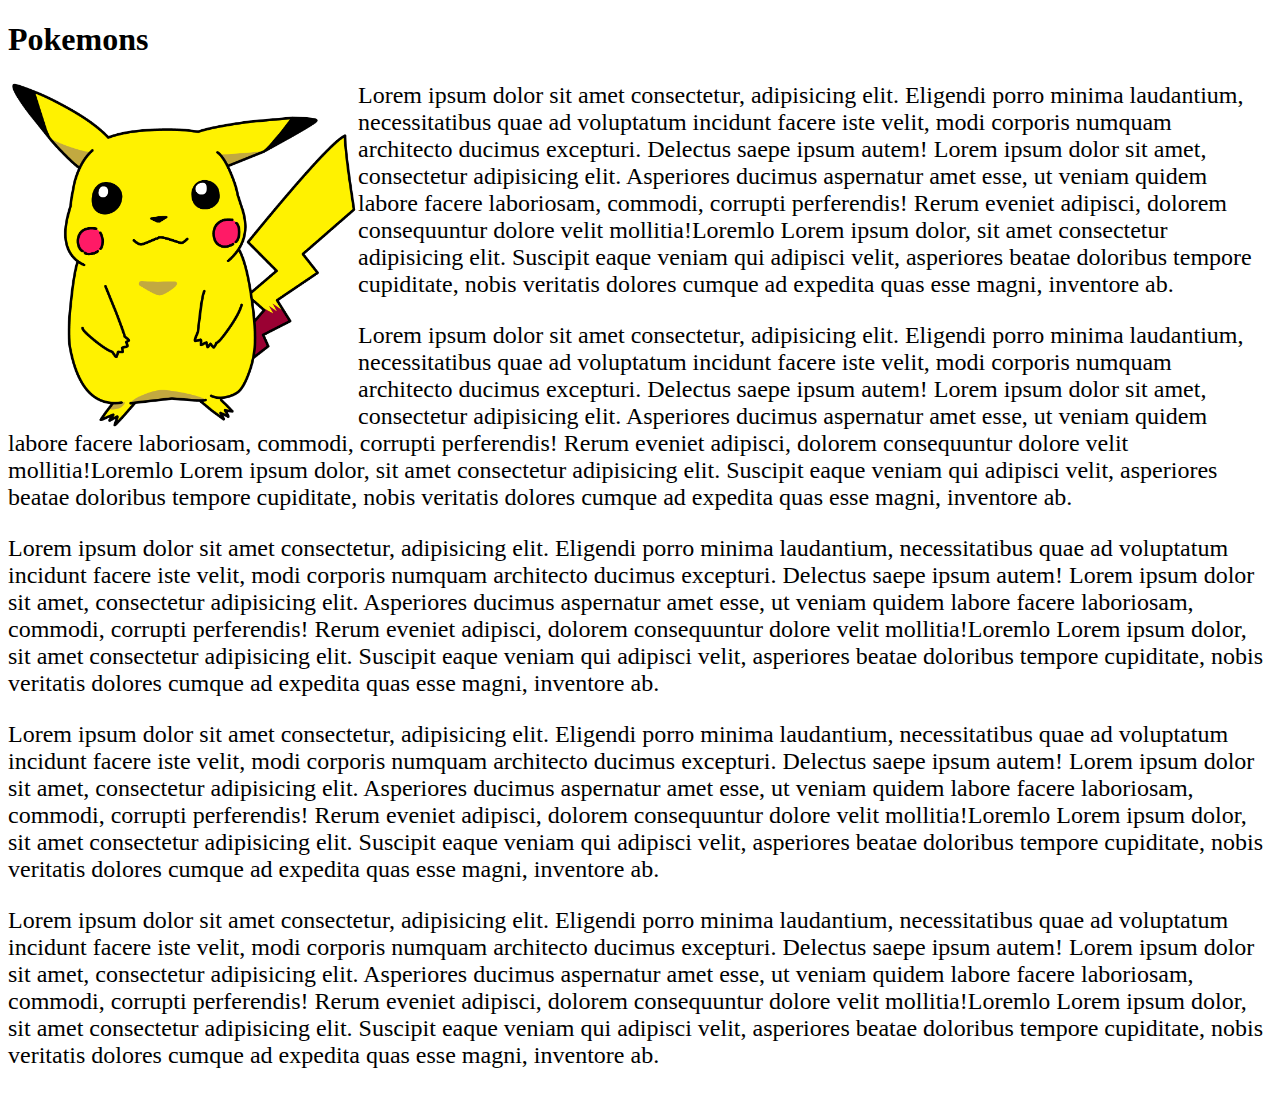
<file: t00/index.html>
<!DOCTYPE html>
<html lang="en">

<head>
    <link rel="stylesheet" href="style.css">
    <meta charset="UTF-8">
    <meta name="viewport" content="width=device-width, initial-scale=1.0">
    <title>t00</title>
</head>

<body>
    <h1>Pokemons</h1>
    <img src="assets/images/img.png" alt="pokemon" width="350px">
    <p>Lorem ipsum dolor sit amet consectetur, adipisicing elit. Eligendi porro minima laudantium, necessitatibus quae
        ad voluptatum incidunt facere iste velit, modi corporis numquam architecto ducimus excepturi. Delectus saepe
        ipsum autem! Lorem ipsum dolor sit amet, consectetur adipisicing elit. Asperiores ducimus aspernatur amet esse,
        ut veniam quidem labore facere laboriosam, commodi, corrupti perferendis! Rerum eveniet adipisci, dolorem
        consequuntur dolore velit mollitia!Loremlo Lorem ipsum dolor, sit amet consectetur adipisicing elit. Suscipit
        eaque veniam qui adipisci velit, asperiores beatae doloribus tempore cupiditate, nobis veritatis dolores cumque
        ad expedita quas esse magni, inventore ab.</p>
    <p>Lorem ipsum dolor sit amet consectetur, adipisicing elit. Eligendi porro minima laudantium, necessitatibus quae
        ad voluptatum incidunt facere iste velit, modi corporis numquam architecto ducimus excepturi. Delectus saepe
        ipsum autem! Lorem ipsum dolor sit amet, consectetur adipisicing elit. Asperiores ducimus aspernatur amet esse,
        ut veniam quidem labore facere laboriosam, commodi, corrupti perferendis! Rerum eveniet adipisci, dolorem
        consequuntur dolore velit mollitia!Loremlo Lorem ipsum dolor, sit amet consectetur adipisicing elit. Suscipit
        eaque veniam qui adipisci velit, asperiores beatae doloribus tempore cupiditate, nobis veritatis dolores cumque
        ad expedita quas esse magni, inventore ab.</p>
    <p>Lorem ipsum dolor sit amet consectetur, adipisicing elit. Eligendi porro minima laudantium, necessitatibus quae
        ad voluptatum incidunt facere iste velit, modi corporis numquam architecto ducimus excepturi. Delectus saepe
        ipsum autem! Lorem ipsum dolor sit amet, consectetur adipisicing elit. Asperiores ducimus aspernatur amet esse,
        ut veniam quidem labore facere laboriosam, commodi, corrupti perferendis! Rerum eveniet adipisci, dolorem
        consequuntur dolore velit mollitia!Loremlo Lorem ipsum dolor, sit amet consectetur adipisicing elit. Suscipit
        eaque veniam qui adipisci velit, asperiores beatae doloribus tempore cupiditate, nobis veritatis dolores cumque
        ad expedita quas esse magni, inventore ab.</p>
    <p>Lorem ipsum dolor sit amet consectetur, adipisicing elit. Eligendi porro minima laudantium, necessitatibus quae
        ad voluptatum incidunt facere iste velit, modi corporis numquam architecto ducimus excepturi. Delectus saepe
        ipsum autem! Lorem ipsum dolor sit amet, consectetur adipisicing elit. Asperiores ducimus aspernatur amet esse,
        ut veniam quidem labore facere laboriosam, commodi, corrupti perferendis! Rerum eveniet adipisci, dolorem
        consequuntur dolore velit mollitia!Loremlo Lorem ipsum dolor, sit amet consectetur adipisicing elit. Suscipit
        eaque veniam qui adipisci velit, asperiores beatae doloribus tempore cupiditate, nobis veritatis dolores cumque
        ad expedita quas esse magni, inventore ab.</p>
    <p>Lorem ipsum dolor sit amet consectetur, adipisicing elit. Eligendi porro minima laudantium, necessitatibus quae
        ad voluptatum incidunt facere iste velit, modi corporis numquam architecto ducimus excepturi. Delectus saepe
        ipsum autem! Lorem ipsum dolor sit amet, consectetur adipisicing elit. Asperiores ducimus aspernatur amet esse,
        ut veniam quidem labore facere laboriosam, commodi, corrupti perferendis! Rerum eveniet adipisci, dolorem
        consequuntur dolore velit mollitia!Loremlo Lorem ipsum dolor, sit amet consectetur adipisicing elit. Suscipit
        eaque veniam qui adipisci velit, asperiores beatae doloribus tempore cupiditate, nobis veritatis dolores cumque
        ad expedita quas esse magni, inventore ab.</p>

</body>

</html>
</file>
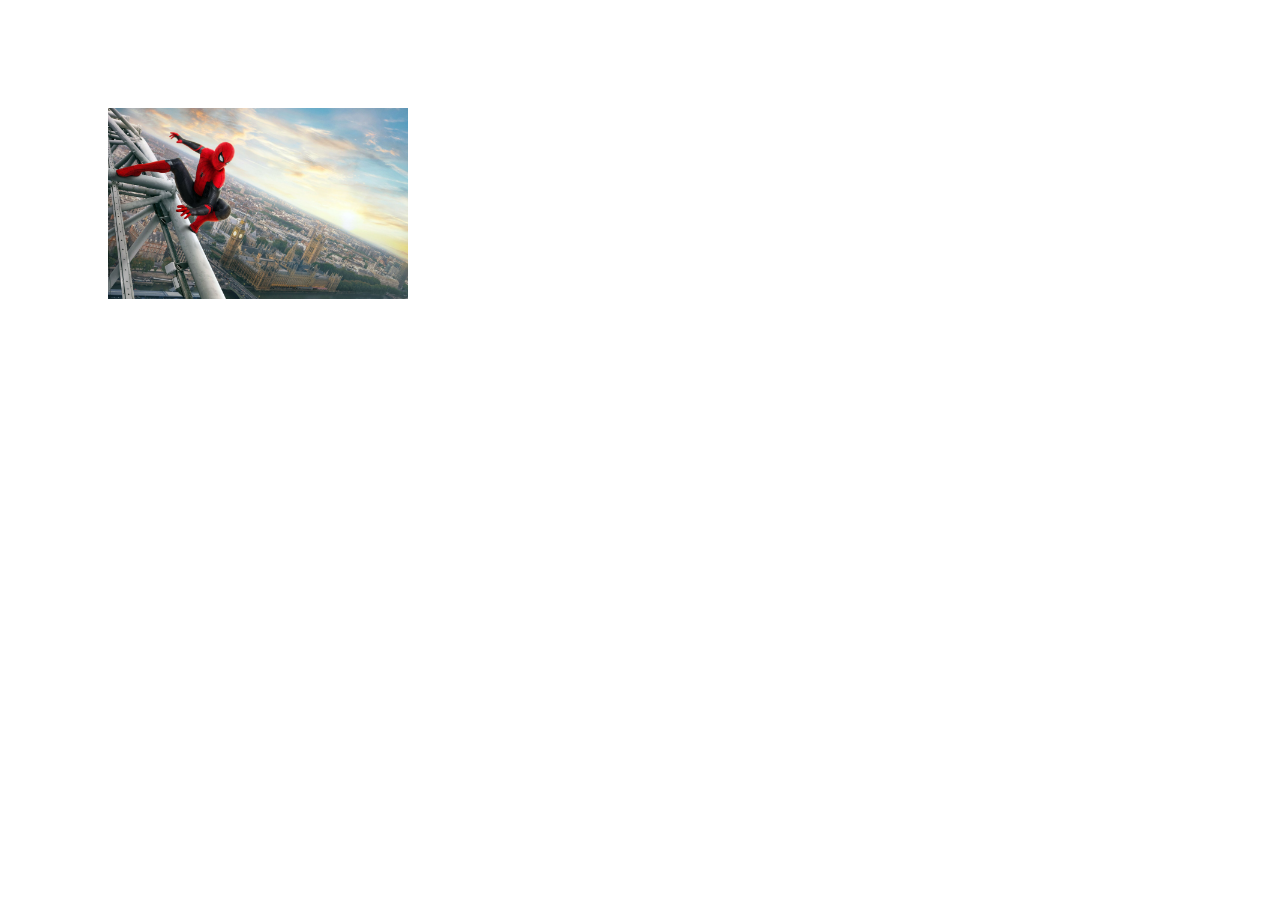
<file: t01/index.html>
<!DOCTYPE html>
<htmllang="en">

    <head>
        <meta charset="UTF-8">
        <title>Turn around...</title>
        <meta name="description" content="t01. Turn around...">
        <link rel="stylesheet" href="style.css">
    </head>

    <body>
        <img class="image" width="300" src="assets/images/t01-spider.png" alt="spider picture">
    </body>

</html>
</file>
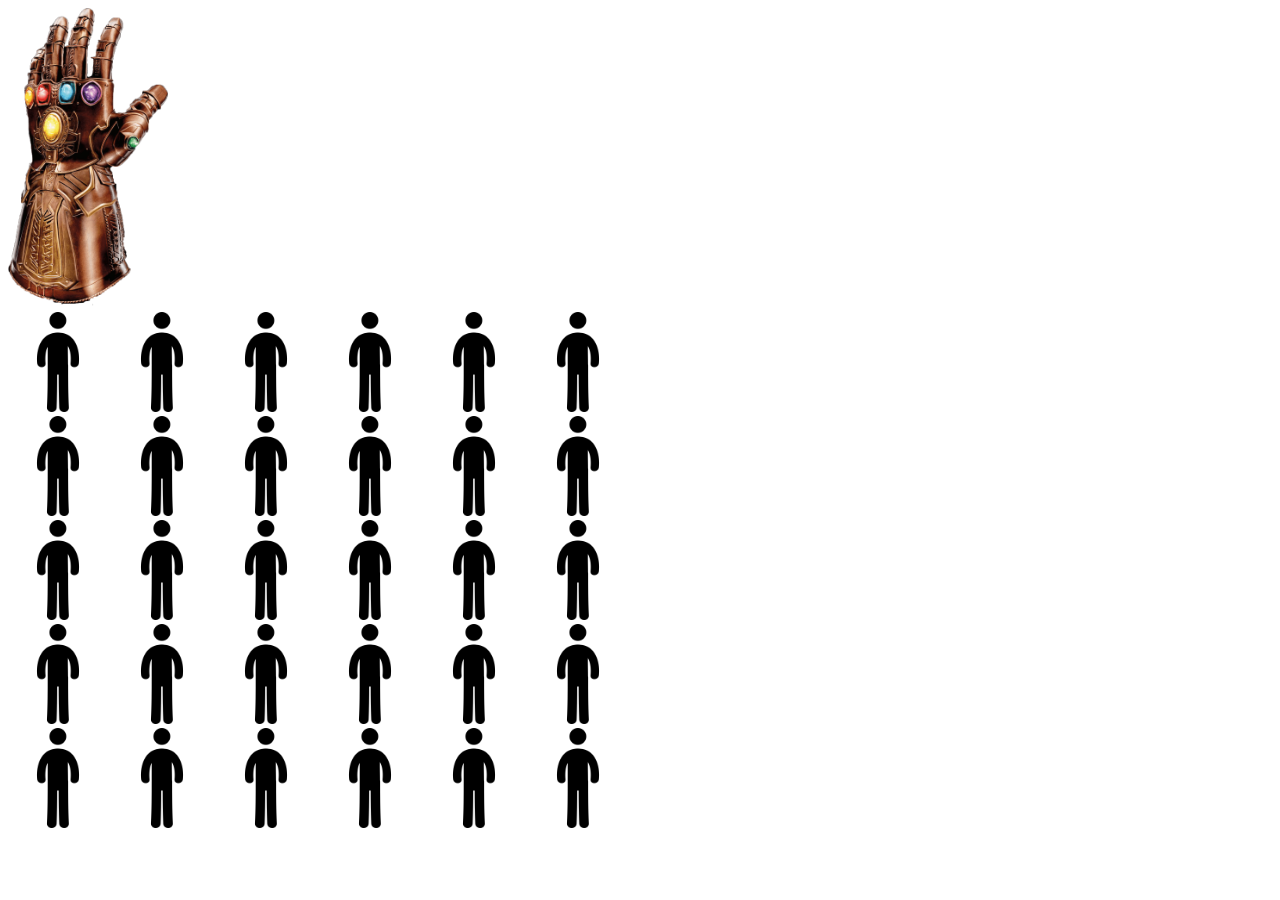
<file: t02/index.html>
<!DOCTYPE html>
<html lang="en">

<head>
    <link rel="stylesheet" href="style.css">
    <meta charset="UTF-8">
    <meta name="viewport" content="width=device-width, initial-scale=1.0">
    <title>t02</title>
</head>

<body>
    <div class="all">
        <img class="t" src="assets/images/The-Infinity-Gauntlet.png" alt="tanos">

        <div class="o">
            <img class="man" src="assets/images/man.png" alt="man">
            <img class="man" src="assets/images/man.png" alt="man">
            <img class="man" src="assets/images/man.png" alt="man">
            <img class="man" src="assets/images/man.png" alt="man">
            <img class="man" src="assets/images/man.png" alt="man">
            <img class="man" src="assets/images/man.png" alt="man">
        </div>
        <div class="e">
            <img class="man" src="assets/images/man.png" alt="man">
            <img class="man" src="assets/images/man.png" alt="man">
            <img class="man" src="assets/images/man.png" alt="man">
            <img class="man" src="assets/images/man.png" alt="man">
            <img class="man" src="assets/images/man.png" alt="man">
            <img class="man" src="assets/images/man.png" alt="man">
        </div>
        <div class="o">
            <img class="man" src="assets/images/man.png" alt="man">
            <img class="man" src="assets/images/man.png" alt="man">
            <img class="man" src="assets/images/man.png" alt="man">
            <img class="man" src="assets/images/man.png" alt="man">
            <img class="man" src="assets/images/man.png" alt="man">
            <img class="man" src="assets/images/man.png" alt="man">
        </div>
        <div class="e">
            <img class="man" src="assets/images/man.png" alt="man">
            <img class="man" src="assets/images/man.png" alt="man">
            <img class="man" src="assets/images/man.png" alt="man">
            <img class="man" src="assets/images/man.png" alt="man">
            <img class="man" src="assets/images/man.png" alt="man">
            <img class="man" src="assets/images/man.png" alt="man">
        </div>
        <div class="o">
            <img class="man" src="assets/images/man.png" alt="man">
            <img class="man" src="assets/images/man.png" alt="man">
            <img class="man" src="assets/images/man.png" alt="man">
            <img class="man" src="assets/images/man.png" alt="man">
            <img class="man" src="assets/images/man.png" alt="man">
            <img class="man" src="assets/images/man.png" alt="man">
        </div>

    </div>
</body>

</html>
</file>
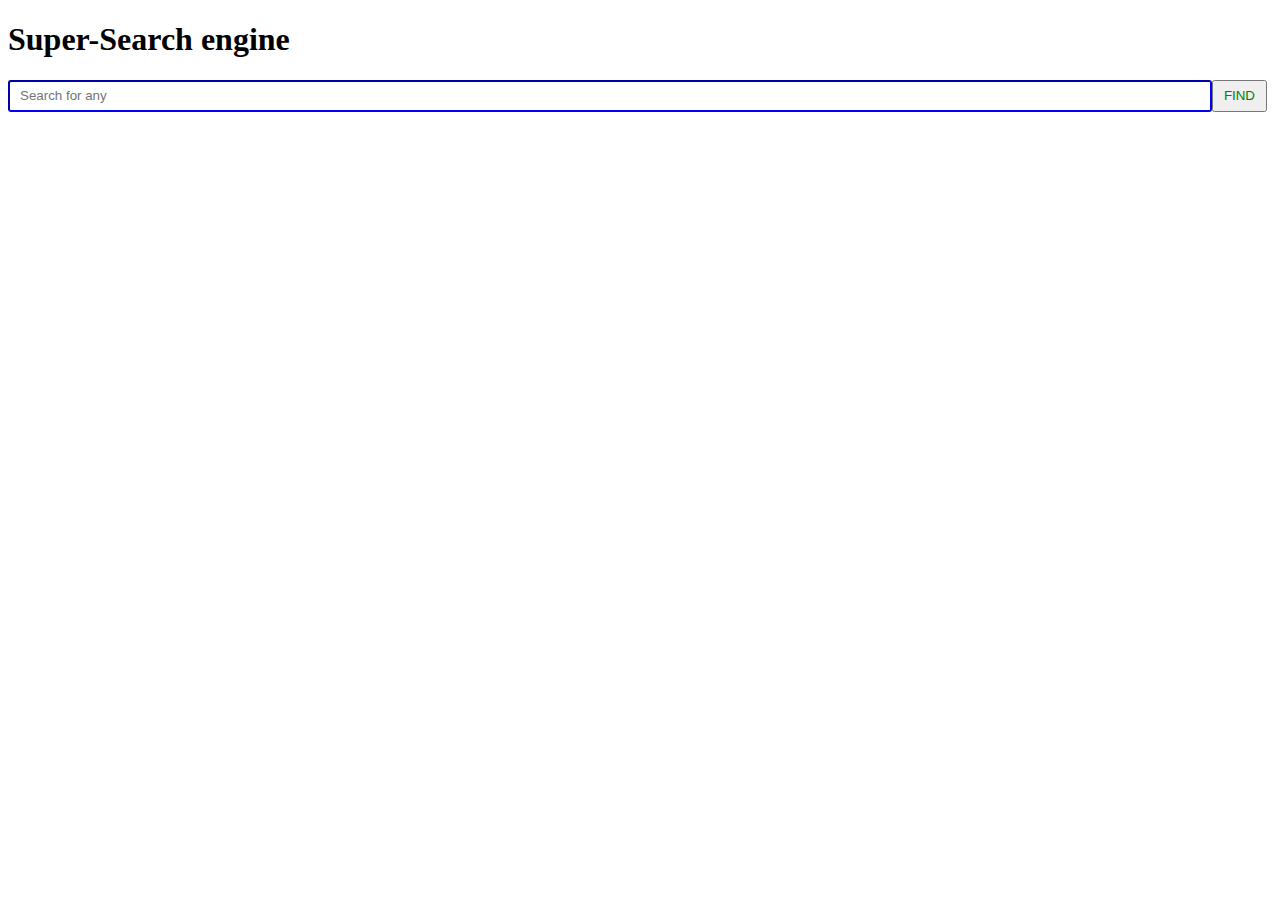
<file: t05/index.html>
<!DOCTYPE html>
<html lang="en">
<head>
    <link rel="stylesheet" href="style.css">
    <meta charset="UTF-8">
    <meta name="viewport" content="width=device-width, initial-scale=1.0">
    <title>Search</title>
</head>
<body>
    <h1>Super-Search engine</h1>
    <div>
        <input type="text" placeholder="Search for any"><button>FIND</button>
    </div>
</body>
</html>
</file>
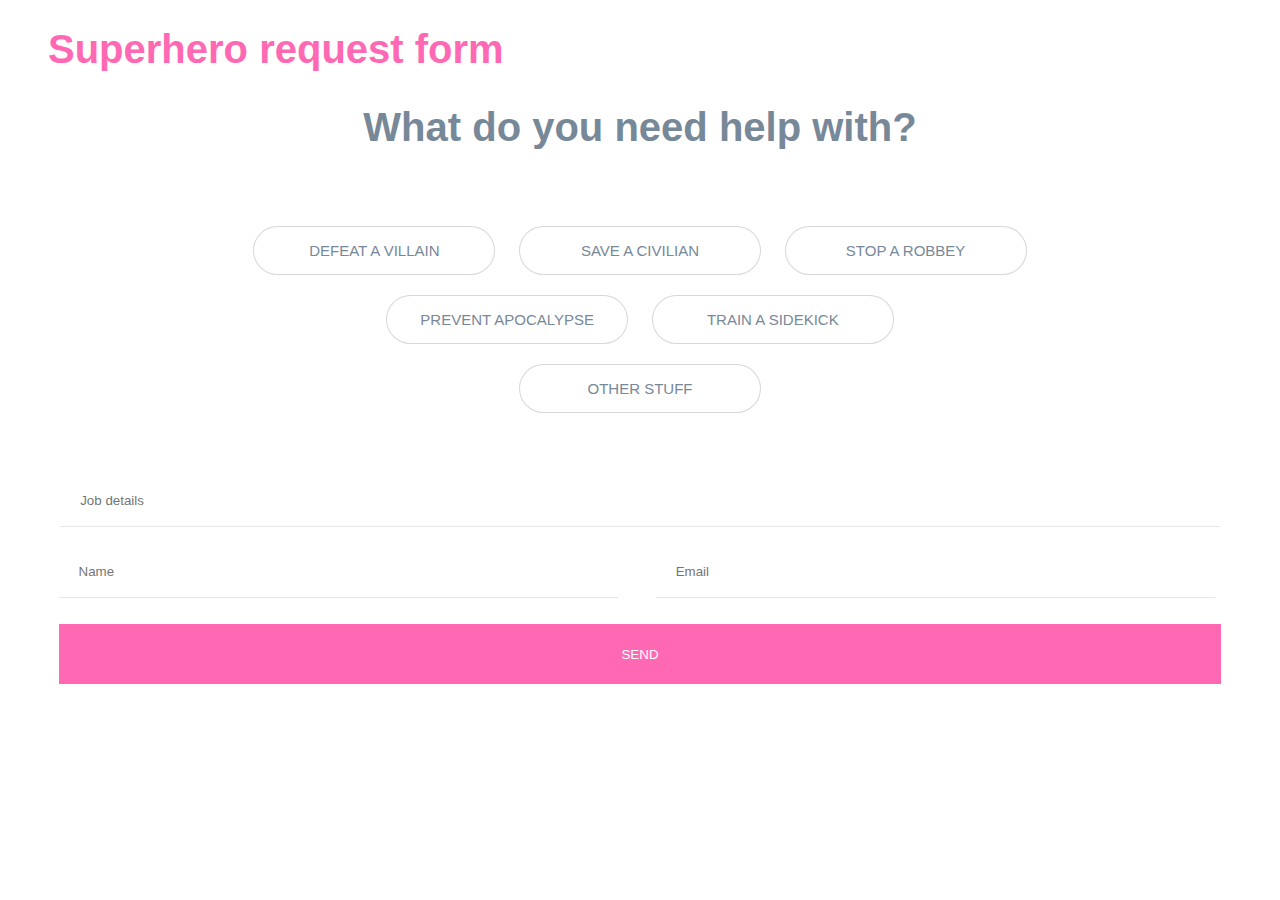
<file: t06/index.html>
<!DOCTYPE html>
<html lang="en">

<head>
    <meta charset="UTF-8">
    <title>T06</title>
    <meta name="description" content="t06">
    <link rel="stylesheet" href="style.css">
</head>

<body>
    <h1>Superhero request form</h1>
    <h2>What do you need help with?</h2>
    <div class="container">
        <ul class="ks-cboxtags">
            <li><input type="checkbox" id="checkboxTwo"><label for="checkboxTwo">DEFEAT A VILLAIN</label></li>
            <li><input type="checkbox" id="checkboxThree"><label for="checkboxThree">SAVE A CIVILIAN</label></li>
            <li><input type="checkbox" id="checkboxNine"><label for="checkboxNine">STOP A ROBBEY</label></li>
            <br>
            <li><input type="checkbox" id="checkboxSix"><label for="checkboxSix">PREVENT APOCALYPSE</label></li>
            <li><input type="checkbox" id="checkboxTen"><label for="checkboxTen">TRAIN A SIDEKICK</label></li>
            <br>
            <li><input type="checkbox" id="checkboxFifteen"><label for="checkboxFifteen">OTHER STUFF</label></li>
        </ul>
    </div>
    <br>
    <form>
        <input type="text" class="job" placeholder="Job details">
        <br/>
        <div class="ne">
            <input type="text" class="Name" placeholder="Name">
            <input type="text" class="email" placeholder="Email">
        </div>
    </form>
    <br><br>
    <button type="submit" class="SEND">
        <span>SEND</span>
    </button>
</body>

</html>
</file>
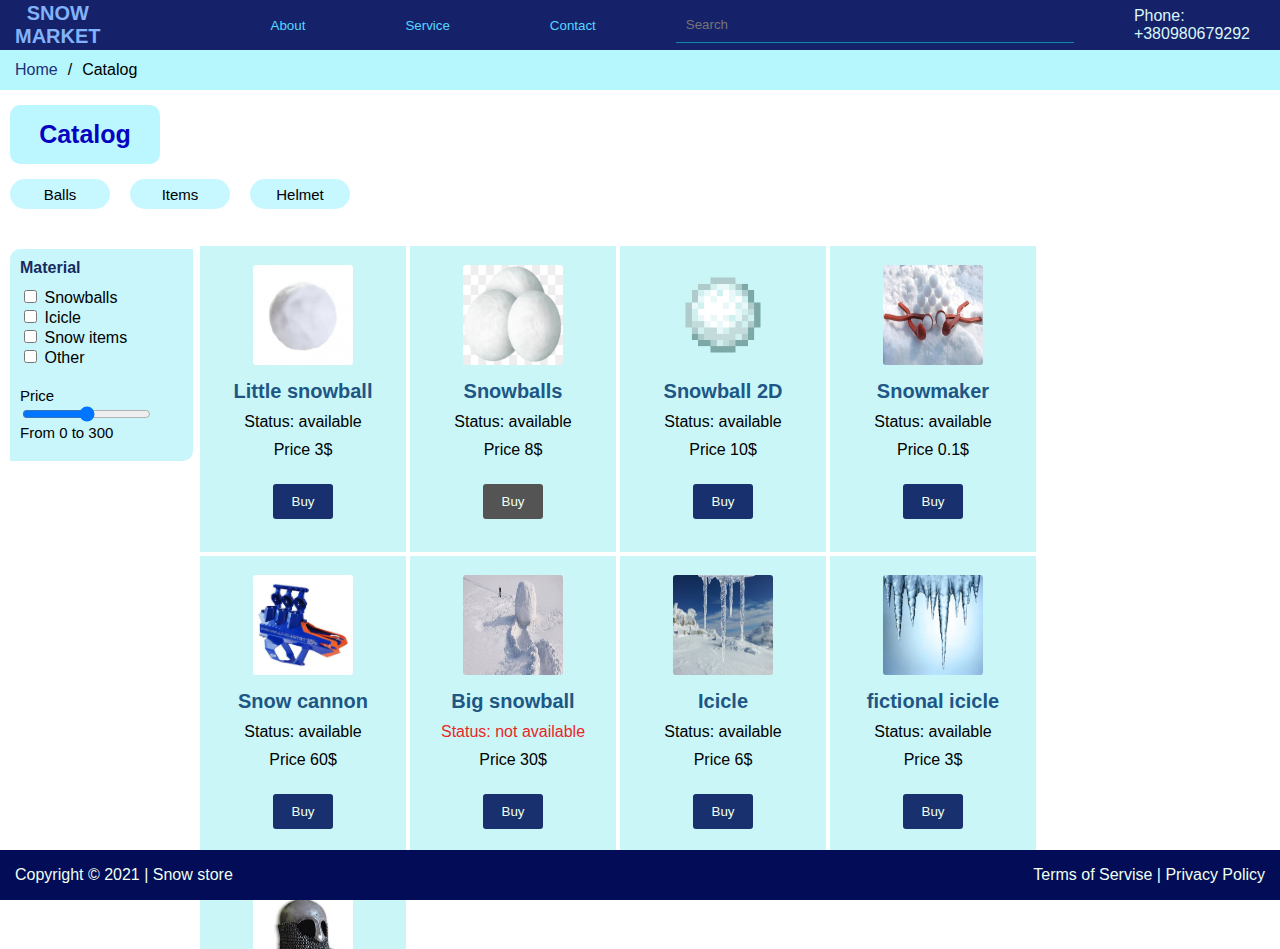
<file: t07/index.html>
<!doctype html>

<html lang="en">

<head>
    <meta charset="utf-8">
    <title>Super back-up</title>
    <meta name="description" content="Search">
    <meta name="author" content="SitePoint">
    <link rel="stylesheet" href="style.css">
</head>

<body>
    <div class="head-nav">
        <div class="store-name">
            <label>SNOW MARKET</label>
        </div>
        <div class="head-buttons">
            <button class="head-button">About</button>
            <button class="head-button">Service</button>
            <button class="head-button">Contact</button>
        </div>
        <input class="head-search" type="text" placeholder="Search" name="search">
        <label class="telephone">Phone: +380980679292</label>
    </div>
    <div class="under-head">
        <a class="home-ref" href="index.html">Home</a>
        <label>/</label>
        <a href="index.html"><label>Catalog</label></a>
    </div>
    <div class="catalog">
        <h1>Catalog</h1>
        <div class="input-row">
            <div class="button">
                <input id="block" class="input" type="checkbox">
                <label for="block" name="block">Balls</label>
            </div>
            <div class="button">
                <input id="item" class="input" type="checkbox">
                <label for="item">Items</label>
            </div>
            <div class="button">
                <input id="hemet" class="input" type="checkbox">
                <label for="helmet">Helmet</label>
            </div>
        </div>
        <div class="f_and_s">
            <div class="filter">
                <h4>Material</h4>
                <div class="material_button">
                    <input type="checkbox" class="mat_check" id="wood" name="wood_check">
                    <label for="wood">Snowballs</label>
                </div>
                <div class="material_button">
                    <input type="checkbox" class="mat_check" id="stone" name="stone_check">
                    <label for="stone">
                        Icicle</label>
                </div>
                <div class="material_button">
                    <input type="checkbox" class="mat_check" id="nezer" name="nezer_check">
                    <label for="nezer">Snow items</label>
                </div>
                <div class="material_button">
                    <input type="checkbox" class="mat_check" id="other" name="other_check">
                    <label for="other">Other</label>
                </div>
                <div class="price_filter">
                    <label class="range_label" for="range">Price</label>
                    <input type="range" min="0.01" max="1000" step="0.01" id="range">
                    <label class="range_label" for="range">From 0 to 300</label>
                </div>
            </div>

            <div class="slider" id="slider">
                <div class="holder">

                    <div class="slide" id="slide_0">
                        <img class="image" src="assets/images/snow1.jpg" alt="snow">
                        <div class="block_info">
                            <label class="item_name">Little snowball</label>
                            <label>Status: available</label>
                            <label>Price 3$</label>
                            <button class="buy_button">Buy</button>
                        </div>
                    </div>

                    <div class="slide" id="slide_1">
                        <img class="image" src="assets/images/snow2.jpg" alt="snow">
                        <div class="block_info">
                            <label class="item_name">Snowballs</label>
                            <label>Status: available</label>
                            <label>Price 8$</label>
                            <button class="buy_button button_not">Buy</button>
                        </div>
                    </div>
                    <div class="slide" id="slide_2">
                        <img class="image" src="assets/images/snow3.png" alt="v">
                        <div class="block_info">
                            <label class="item_name">Snowball 2D</label>
                            <label>Status: available</label>
                            <label>Price 10$</label>
                            <button class="buy_button">Buy</button>
                        </div>
                    </div>
                    <div class="slide" id="slide_3">
                        <img class="image" src="assets/images/snowadd.jpg" alt="snowadd">
                        <div class="block_info">
                            <label class="item_name">Snowmaker</label>
                            <label>Status: available</label>
                            <label>Price 0.1$</label>
                            <button class="buy_button">Buy</button>
                        </div>
                    </div>
                    <div class="slide" id="slide_3">
                        <img class="image" src="assets/images/snowadd2.jpg" alt="snowadd2">
                        <div class="block_info">
                            <label class="item_name">Snow cannon</label>
                            <label>Status: available</label>
                            <label>Price 60$</label>
                            <button class="buy_button">Buy</button>
                        </div>
                    </div>
                    <div class="slide" id="slide_3">
                        <img class="image" src="assets/images/bigsnow.jpeg" alt="bigsnow">
                        <div class="block_info">
                            <label class="item_name">Big snowball</label>
                            <label class="status_not">Status: not available</label>
                            <label>Price 30$</label>
                            <button class="buy_button">Buy</button>
                        </div>
                    </div>
                    <div class="slide" id="slide_3">
                        <img class="image" src="assets/images/ice.jpg" alt="ice">
                        <div class="block_info">
                            <label class="item_name">Icicle</label>
                            <label>Status: available</label>
                            <label>Price 6$</label>
                            <button class="buy_button">Buy</button>
                        </div>
                    </div>
                    <div class="slide" id="slide_3">
                        <img class="image" src="assets/images/ice2.jpg" alt="ice">
                        <div class="block_info">
                            <label class="item_name">
                                fictional icicle</label>
                            <label>Status: available</label>
                            <label>Price 3$</label>
                            <button class="buy_button">Buy</button>
                        </div>
                    </div>
                    <a href="card.html">
                        <div class="slide" id="slide_3">
                            <img class="image" src="assets/images/shelmet.jpeg" alt="helmet">
                            <div class="block_info">
                                <label class="item_name">Helmet</label>
                                <label>Status: available</label>
                                <label class="status_not">Three hundred bucks</label>
                                <button class="buy_button">Buy</button>
                            </div>
                        </div>
                    </a>
                </div>
            </div>

        </div>
        <footer class="footer">
            <label class="left_footer">Copyright © 2021 | Snow store</label>
            <label class="right_footer">Terms of Servise | Privacy Policy</label>
        </footer>
    </div>
</body>

</html>
</file>
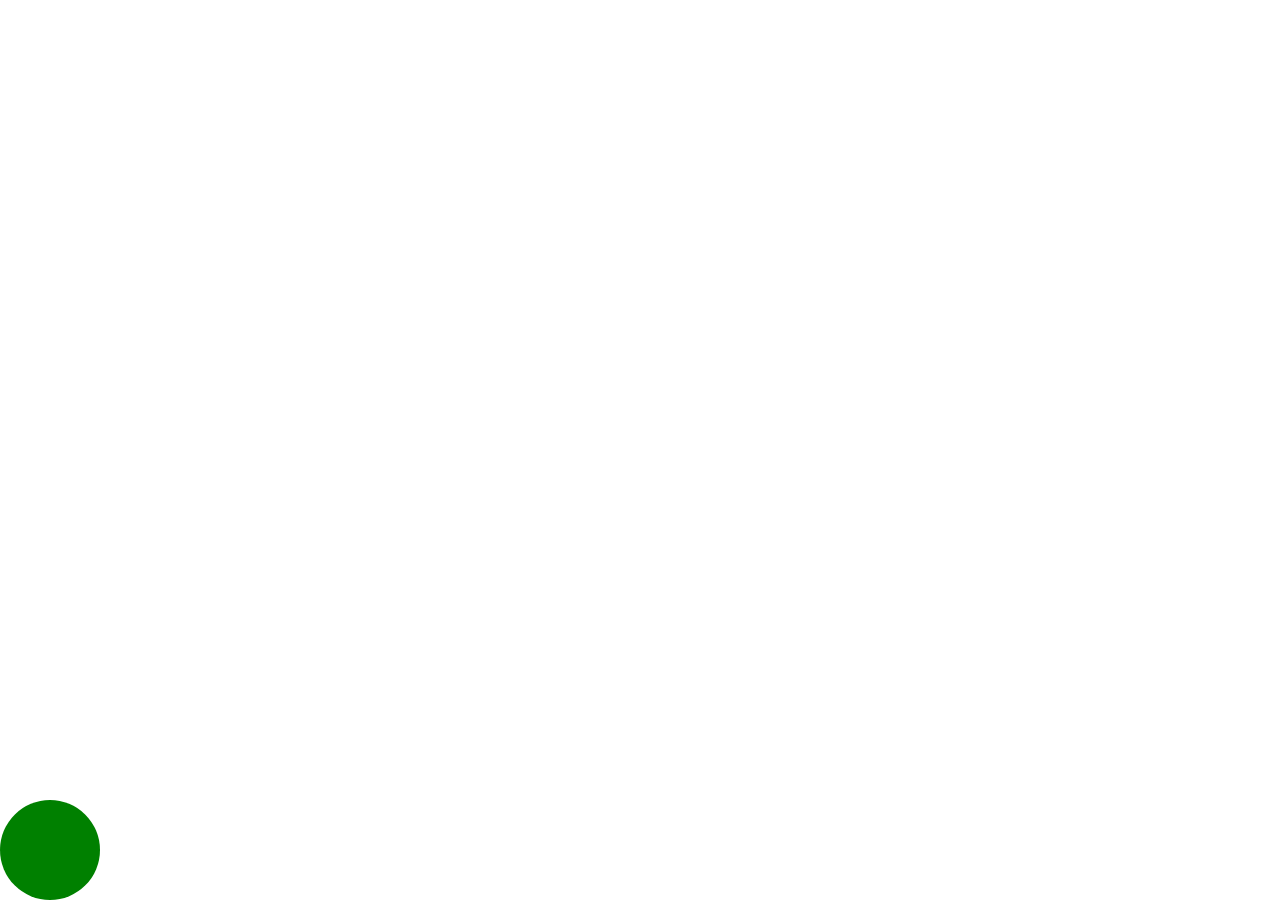
<file: t08/index.html>
<!DOCTYPE html>
<html lang="en">
<head>
    <link rel="stylesheet" href="style.css">
    <meta charset="UTF-8">
    <meta name="viewport" content="width=device-width, initial-scale=1.0">
    <title>Anim</title>
</head>
<body>
<div></div>
</body>
</html>
</file>
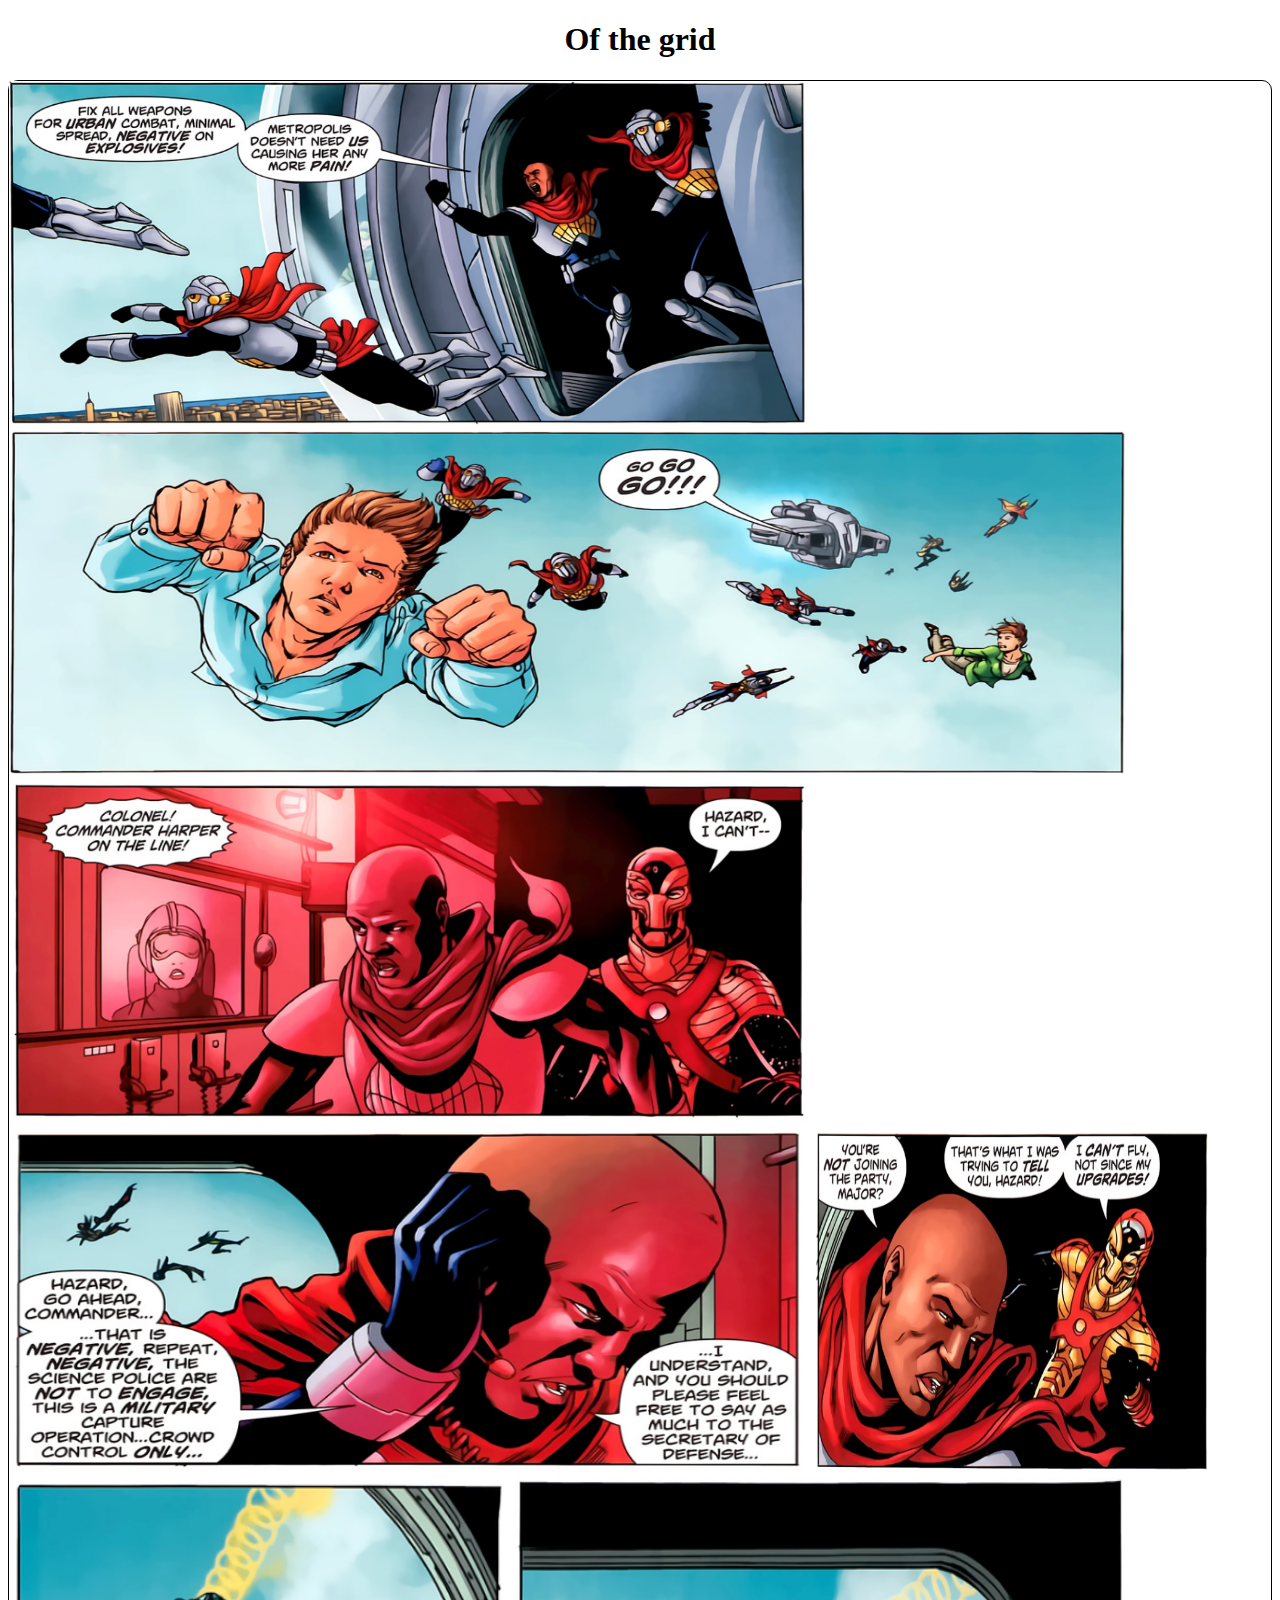
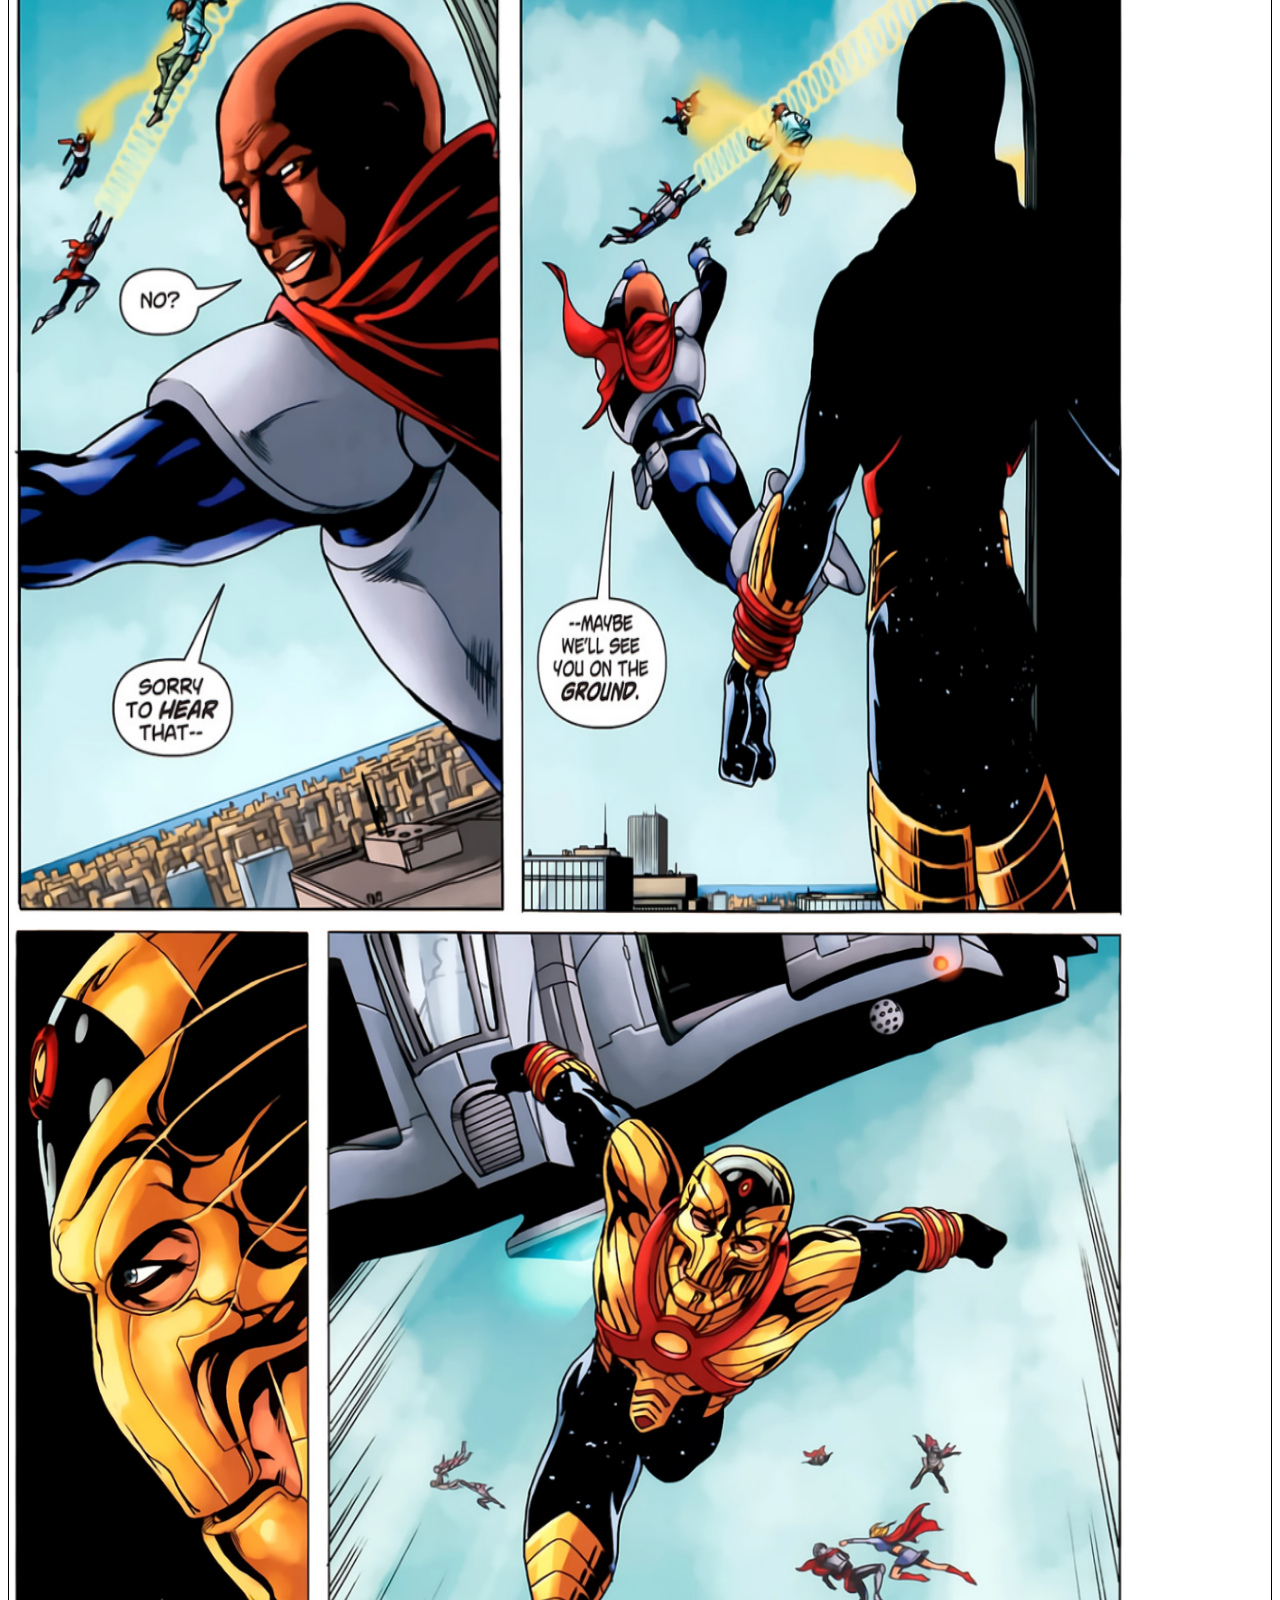
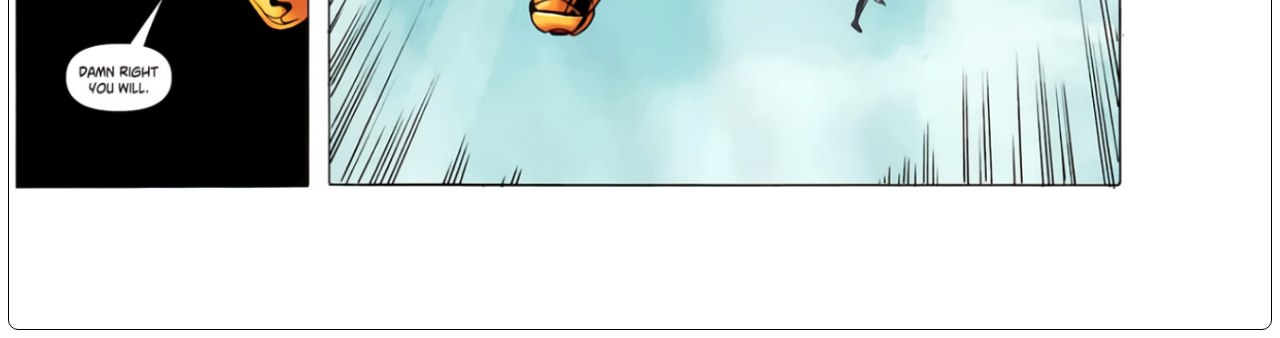
<file: t09/index.html>
<!DOCTYPE html>
<html lang="en">

<head>
    <link rel="stylesheet" href="style.css">
    <meta charset="UTF-8">
    <meta name="viewport" content="width=device-width, initial-scale=1.0">
    <title>t09</title>
</head>

<body>
    <h1>Of the grid</h1>
    <div class="grid-container">
        <div class="one"><img class="i-1" src="assets/images/t21-1.png" alt=""></div>
        <div class="two"><img class="i-2" src="assets/images/t21-2.png" alt=""></div>
        
        <div class="three"><img class="i-3" src="assets/images/t21-3.png" alt=""></div>
        <div class="four"><img class="i-4" src="assets/images/t21-4.png" alt=""></div>
        <div class="five"><img class="i-5" src="assets/images/t21-5.png" alt=""></div>
        
        <div class="six"><img class="i-6" src="assets/images/t21-6.png" alt=""></div>
        <div class="seven"><img class="i-7" src="assets/images/t21-7.png" alt=""></div>
        <div class="eight"><img class="i-8" src="assets/images/t21-8.png" alt=""></div>
        <div class="nine"><img class="i-9" src="assets/images/t21-9.png" alt=""></div>
    </div>

</body>

</html>
</file>
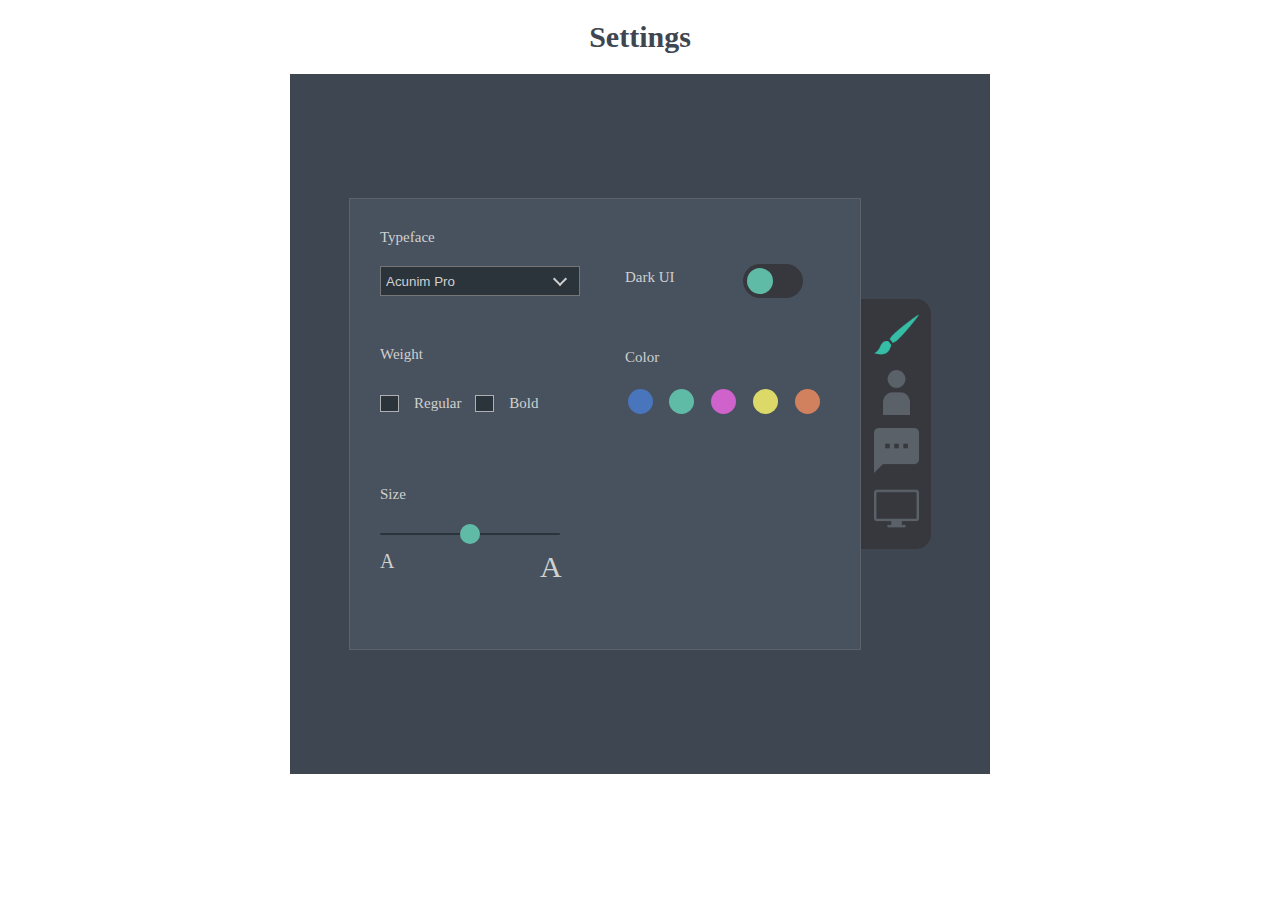
<file: t10/index.html>
<!DOCTYPE HTML>
<html>

<head>
  <meta charset="utf-8">
  <title>t09</title>
  <link rel="stylesheet" type="text/css" href="style.css">
</head>

<body>
  <h1>Settings</h1>
  <div class="setting">
    <div class="setting_left">
      <div class="setting_left_left">
        <div class="content_text">Typeface</div>
        <div class="lang">
          <i class="lang1"></i>
          <select class="language">
            <option value="Acunim Pro">Acunim Pro</option>
            <option value="Comic Sans">Comic Sans</option>
            <option value="Times New Roman">Times New Roman</option>
          </select>
        </div>
        <div class="weigth">
          <div class="content_text tt">Weight</div>
          <div class="weigth-box">
            <input type="checkbox" id="regular">
            <label for="regular">Regular</label>
            <input type="checkbox" id="bold">
            <label for="bold">Bold</label>
          </div>
        </div>
        <div class="size">
          <div id="text">Size</div>
          <input type="range" id="size" name="size">
          <div class="size_A"><div class="a">A</div><div class="A">A</div></div>
        </div>
      </div>
      <div class="setting_left_rigth">
        <div class="darkui">
          <span id="text">Dark UI</span>
          <label class="label_ui">
            <input type="checkbox">
            <span class="ui round"></span>
          </label>
        </div>
        <div class="content_txt">Color</div>
        <div class="box-color">
          <input class="color-box blue" type="checkbox">
          <input class="color-box green" type="checkbox">
          <input class="color-box pink" type="checkbox">
          <input class="color-box yellow" type="checkbox">
          <input class="color-box orange" type="checkbox">
        </div>
      </div>
    </div>
    <div class="setting_rigth">
      <div class="image"><img src="assets/images/artistic-brush.png" alt="img" /></div>
      <div class="image"><img src="assets/images/user-icon.png" alt="img" /></div>
      <div class="image"><img src="assets/images/sms-speech-bubble.png" alt="img" /></div>
      <div class="image"><img src="assets/images/computer-screen.png" alt="img" /></div>
    </div>

  </div>
</body>

</html>
</file>
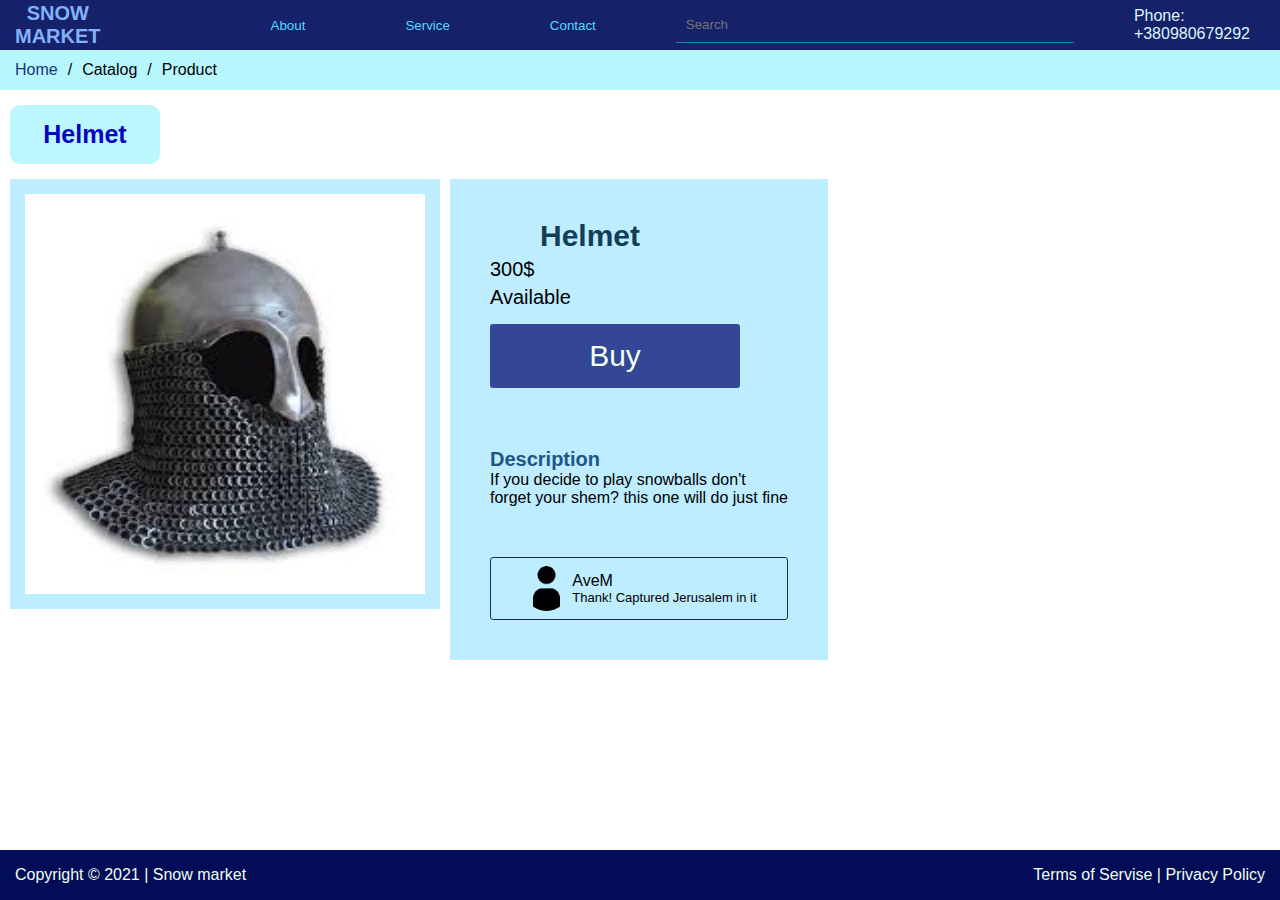
<file: t07/card.html>
<!doctype html>

<html lang="en">
<head>
    <meta charset="utf-8">
    <title>Super back-up</title>
    <meta name="description" content="Search">
    <meta name="author" content="SitePoint">
    <link rel="stylesheet" href="style.css">
</head>

<body>
    <div class="head-nav">
        <div class="store-name">
            <label>SNOW MARKET</label>
        </div>
        <div class="head-buttons">
            <button class="head-button">About</button>
            <button class="head-button">Service</button>
            <button class="head-button">Contact</button>
        </div>
        <input class="head-search" type="text" placeholder="Search" name="search">
        <label class="telephone">Phone: +380980679292</label>
    </div>
    <div class="under-head">
        <a class="home-ref" href="home">Home</a>
        <label>/</label>
        <a href="index.html"><label>Catalog</label></a>
        <label>/</label>
        <label>Product</label>
    </div>
    <div class="catalog">
        <h1>Helmet</h1>
        <div class="block_info_card">
            <img class="image_card" src="assets/images/shelmet.jpeg" alt="helmet">
            <div class="info_card">
                <label class="item_name_2">Helmet</label>
                <label class="item_price">300$</label>
                <label class="item_price">Available</label>
                <button class="buy_button_card">Buy</button>
                <div class="description">
                    <label class="item_name">Description</label>
                    <label>If you decide to play snowballs don't <br> forget your shem? this one will do just fine</label>
                  
                </div>
                <div class="users_comment">
                    <img class="user_icon" src="assets/images/user.png" alt="wood">
                    <div class="comment">
                        <label>AveM</label>
                        <label class="comment_text">
                            Thank! Captured Jerusalem in it</label>
                    </div>
                </div>
            </div>
        </div>
    </div>
    <footer class="footer">
        <label class="left_footer">Copyright © 2021 | Snow market</label>
        <label class="right_footer">Terms of Servise | Privacy Policy</label>
    </footer>
</body>
</html>
</file>
<file: t00/style.css>
img{
    float: left;
}

p{
    font-size: 1.5em;
}

@media print {
    img {float: none;}
}
</file>
<file: t01/style.css>
img{
    margin: 100px;
}

img:hover{
    transform: rotate(-30deg);
}
</file>
<file: t02/style.css>
.t{
    height: 300px;
}

.all{
    min-width: 700px;
    padding: 0;
    margin: 0;
}

.man{
    width: 100px;
    margin: 0;
    padding: 0;
}


.t:hover ~ .o .man:nth-child(odd){
    visibility: hidden;
}

.t:hover ~ .e .man:nth-child(even){
    visibility: hidden;
}
</file>
<file: t05/style.css>
input{
    color: red;
    border-color: blue;
    border-radius: 3px;
    
    width: 100%;
    padding: 0;
    padding-left: 10px;
    padding-right: 10px;
}

input:focus{
    color: green;
}

input:hover{
    color: red;
}

div{
    display: flex;
    flex-flow: row;
    height: 2em;
    width: calc(100% - 5px);
}

button{
    color: green;
    padding: 0;
    padding-left: 10px;
    padding-right: 10px;
    


}

button:hover{
    color: red;

}
</file>
<file: t06/style.css>
h1 {
  color: hotpink;
  font-family: sans-serif ;
  margin-left: 40px;
  font-size: 40px;
    
}
h2 {
  color: lightslategrey;
  font-family: sans-serif ;
  text-align: center;
  font-size: 40px;
}


.container {
  font-family: sans-serif ;
  font-size: 13px;

  display: flex;
  align-items: center;
  justify-content: center;
  text-align: center;
}

ul.ks-cboxtags {
  list-style: none;
  padding: 20px;
  
}

ul.ks-cboxtags li{
  display: inline-block;
}
ul.ks-cboxtags li label{
  display: inline-block;

  width: 200px;
  font-size: 15px;
  text-align: center;
  background-color: rgba(255, 255, 255, .9);
  border: 1px solid rgba(124, 124, 124, 0.3);
  color: lightslategrey;
  border-radius: 25px;
  white-space: nowrap;
  margin: 10px 10px;


}

ul.ks-cboxtags li label {
  padding: 15px 20px 15px 20px;
  cursor: pointer;
}

ul.ks-cboxtags li label::after {
  display: inline-block;
  font-variant: normal;
  text-rendering: auto;
  font-family: sans-serif;
  font-weight: 900;
  font-size: 12px;
  padding: 2px 6px 2px 2px;

}

ul.ks-cboxtags li input[type="checkbox"]:checked + label::after {
  content: " \2713";
  font-size: 15px;
  margin-top: -10px;
  margin-bottom: -10px;

}

ul.ks-cboxtags li input[type="checkbox"]:checked + label {
  
  border: 1px solid lightslategray;
  background-color: midnightblue;
  color: #fff;


}

ul.ks-cboxtags li input[type="checkbox"] {
  display: absolute;
}
ul.ks-cboxtags li input[type="checkbox"] {
  position: absolute;
  opacity: 0;
}


.job{
  display:block;
  height:50px;
  width:90%;
  margin:0 auto;
  border:none;
  position:relative;
  border-bottom:1px solid rgba(0,0,0,.1);
  padding-left:20px;
  font-family: sans-serif;
  color:lightslategrey;

}

.Name, .email {
  font-family: sans-serif;
  padding-left:20px;
  width: 42.5%;
  position:relative;
  border:none;

  border-bottom:1px solid rgba(0,0,0,.1);
  height:50px;
  

  font-family: sans-serif;
  color:lightslategrey;

}


.email{

  margin-left:3% ;
}

button{
  display:block;
  margin:0 auto;

  width:92%;
  height:60px;
  margin-top:-10px;
  border:none;
  font-family: sans-serif;
  text-transform:uppercase;
  color:#fff;

  background:hotpink;
}

button:hover {
  visibility:visible; 
  background-color: brown;
  transition: background-color 1s;
  transition-delay: 1s; /* delays for 1 second */

}

.ne{
  position: relative;
  display: flex;
  width: 100%;
  margin: 0px auto;
  margin-left: 4%;
}
</file>
<file: t07/style.css>
body {
    margin: 0;
    font-family: sans-serif;

}

.catalog {
    margin: 0;
    padding-top: 15px;
}

a {
    color: black;
    text-decoration: none;
}

.head-buttons {
    display: flex;
    flex-flow: row;
}

.head-nav {
    display: flex;
    flex-flow: row;
    align-items: center;
    justify-content: center;
    height: 50px;
    width: 100%;
    min-width: 100%;
    min-height: 50px;
    background: rgb(21, 34, 106);
}

.store-name {
    text-align: center;
    padding-left: 15px;
    padding-right: 120px;
    color: rgb(130, 178, 250);
    font-weight: bold;
    font-family: sans-serif;
    font-size: 20px;
}

.head-button {
    height: 50px;
    padding-left: 50px;
    padding-right: 50px;
    margin: auto;
    border: none;
    color: rgb(85, 215, 255);
    background: transparent;
}

.head-button:hover {
    background: rgba(0, 110, 169, 0.5);
    -webkit-transition: background-color 100ms linear;
    -ms-transition: background-color 100ms linear;
    transition: background-color 100ms linear;
}

.head-search {
    background: transparent;
    color: rgb(85, 187, 255);
    border: none;
    border-bottom: 1px solid white;
    padding: 10px;
    margin-left: 30px;
    margin-right: 30px;
    /* width: 180px;  */
}

.head-search:hover {
    border-bottom: 1px solid rgb(165, 213, 255);
    transition: background-color 100ms linear;
}

.telephone {
    color: rgb(219, 246, 249);
    font-family: sans-serif;
    font-weight: lighter;
    padding: 30px;
}

.telephone:hover {
    color: rgba(154, 240, 255, 0.5);
    transition: background-color 100ms linear;
}

.under-head {
    display: flex;
    align-items: center;
    height: 40px;
    width: 100%;
    background: rgba(174, 246, 254, 0.9);
}

.home-ref {
    color: rgb(29, 48, 123);
    padding-left: 15px;
    padding-right: 5px;
    text-decoration: none;
}

.under-head label {
    padding-left: 5px;
    padding-right: 5px;
}

h1 {
    text-align: center;
    margin-left: 10px;
    margin-top: 0;
    margin-bottom: 0;
    width: 120px;
    padding: 15px;
    color: rgb(7, 3, 193);
    font-size: 25px;
    font-weight: bold;
    font-family: sans-serif;
    background: rgba(171, 244, 255, 0.8);
    border-radius: 10px;
}

.button input[type="checkbox"] {
    display: none;
}

.button input[type="checkbox"] + label::after {
    content: none;
}

.button input[type="checkbox"]:checked + label::after {
    padding-left: 15px;
    content: "\2713";
    font-size: 15px;
    display: inline-block;
}

.button input[type="checkbox"]:checked + label {
    background: rgb(26, 143, 169);
    color: rgb(201, 241, 255);
}

input[type="text"] {
    width: calc(100% - 40px);
    padding: 10px;
    /* margin: 10px; */
    border: none;
    border-bottom: 1px solid rgb(16, 137, 174);
}

.input-row {
    display: flex;
    margin: 0px;
}

.button {
    margin-top: 15px;
    padding-left: 10px;
    padding-right: 10px;
    margin-bottom: 0;
}

.button label {
    font-size: 15px;
    display: flex;
    align-items: center;
    justify-content: center;
    min-width: 100px;
    min-height: 30px;
    height: 30px;
    width: 100px;
    border-radius: 100px;
    font-family: Sans Pro, sans-serif;
    color: black;
    background: rgba(185, 245, 255, 0.8);
}

h4 {
    margin-top: 40px;
    margin-left: 10px;
    margin-bottom: 0;
    padding-left: 10px;
    padding-right: 40px;
    padding-top: 10px;
    padding-bottom: 10px;
    color: rgb(22, 43, 96);
    font-weight: bold;
    font-family: sans-serif;
    background: rgba(186, 244, 250, 0.8);
    border-radius:10px 0 0  0 ;
}

.filter {
    display: flex;
    flex-flow: column;
    margin-top: 0;
    
}

.material_button {
    padding-left: 10px;
    margin-left: 10px;
    display: inline; 
    background: rgba(186, 244, 250, 0.8);
    margin-top: 0;
    
}

.slider {
    margin-top: 30px;
    padding: 5px;
    display: inline;
    width: 70%;
    height: 700px;
    min-width: 500px;
    overflow-y: scroll;
    overflow-x: hidden;
}

.slider::-webkit-scrollbar {
    background: none;
    border-radius: none;
}

.slider::-webkit-scrollbar-thumb{
    background: rgba(186, 244, 250, 0.8);
    border-radius: 100px;
    display: none;
}

.slide {
    margin: 2px;
    padding: 3px;
    display: flex;
    flex-flow: column;
    align-items: center;
    justify-content: center;
    float: left;
    width: 200px;
    height: 300px;
    background: rgba(189, 244, 245, 0.8);
}

.f_and_s {
    display: flex;
    flex-flow: row wrap;
    margin-top: 0;
}

.holder {
    width: 100%;
}

.image {
    height: 100px;
    width: 100px;
    border-radius: 3px;
}

.block_info {
    margin: 0px;
    padding: 15px;
}

.buy_button {
    width: 60px;
    margin-top: 15px;
    border: none;
    background: rgb(24, 48, 109);
    padding: 10px;
    color: honeydew;
    border-radius: 3px;
}

.block_info {
    display: flex;
    flex-flow: column;
    align-items: center;
    justify-content: center;
}

.block_info label {
    margin-bottom: 10px;
}

.status_not {
    color: rgb(235, 38, 38);
}

.button_not {
    background: rgb(84, 84, 84);
}

.item_name {
    color: rgb(32, 86, 133);
    font-weight: bold;
    font-size: 20px;
}

.price_filter {
    padding-left: 10px;
    display: flex;
    flex-flow: column;
    margin-left: 10px;
    padding-right: 40px;
    padding-top: 20px;
    padding-bottom: 20px;
    color: rgba(186, 244, 250, 0.8);
    font-weight: bold;
    font-family: sans-serif;
    background: rgba(186, 244, 250, 0.8);
    border-radius: 0 0  10px 0 ;
}

.range_label {
    color: black;
    font-weight: lighter;
    font-size: 15px;
}


.image_card {
    height: 400px;
    width: 400px;
    background: rgba(161, 230, 255, 0.707);
    padding: 15px;
    margin-right: 10px;
    margin-left: 10px;
}

.block_info_card {
    margin-top: 15px;
    display: flex;
    flex-flow: row wrap;
}

.info_card {
    display: flex;
    flex-flow: column;
    background: rgba(161, 230, 255, 0.707);
    padding: 40px;
}

.item_name_2 {
    color: rgb(20, 62, 85);
    font-weight: bold;
    font-size: 30px;
    margin-left: 50px;
}

.item_price {
    color: black;
    font-size: 20px;
    margin-top: 5px;
}

.buy_button_card {
    width: 250px;
    font-size: 30px;
    margin-top: 15px;
    border: none;
    background: rgb(51, 71, 150);
    padding: 15px;
    color: honeydew;
    border-radius: 3px;
}

.description {
    display: flex;
    flex-flow: column;
    margin-top: 60px;
    color: black;
    font-size: 16px;
}

.users_comment {
    margin-top: 50px;
    border: 1px solid rgb(27, 46, 94);
    display: flex;
    border-radius: 3px;
    flex-flow: row;
    justify-content: center;
    width: auto;
    height: auto;
    padding: 5px;
}

.user_icon {
    margin: 3px;
    height: 45px;
    width: 45px;
    border-radius: 100%;
}

.comment {
    display: flex;
    flex-flow: column;
    justify-content: center;
}

.comment_text {
    font-size: 13px;
}

.footer {
    display: flex;
    flex-flow: row;
    align-items: center;
    position: absolute;
    bottom: 0px;
    width: 100%;
    height: 50px;
    background: rgb(2, 12, 87);
}

.left_footer {
    margin-left: 15px;
    justify-content: left;
    color: honeydew;
}

.right_footer {
    margin-right: 15px;
    position: absolute;
    right: 0;
    justify-content: right;
    color: honeydew;
}
</file>
<file: t08/style.css>
div {
    position: absolute;
    width: 100px;
    height: 100px;
    left: 0;
    bottom: 0;
    border-radius: 50%;
    background: green;
    animation: move 15s infinite;
    animation-timing-function: linear; 
    transition: background-color 2s linear;
}

@keyframes move {
    0% {
      left: 0;
      bottom: 50%; 
    }
    50% { 
      left: calc(100% - 100px); 
      bottom:50%;
    }  
    100%{
      left: 0;
      bottom: 50%; 
    }
}
img{
  width: 100%;
}

div:hover {
    animation-timing-function: linear;
    transition: background-color 2s linear;
    background-color: red;
}
</file>
<file: t09/style.css>
h1{
    text-align: center;
}

img{
    height: 100%;
    width: 100%;
}


@media only screen and (max-width: 640px) {
   .grid-container {

    border: 1px solid black;
    border-radius: 10px;
  display: grid;
  grid-template-columns: 10% 10% 10% 10% 10% 10% 10% 10% 10% 10%;
  grid-template-rows: 10% 10% 10% 10% 10% 10% 10% 10% 10% 10% 10% 10% 10% 10% 10%;
  gap: 3px 3px;
  grid-template-areas:
    "one one one one one one one one . ."
    "one one one one one one one one . ."
    "two two two two two two two two two ."
    "two two two two two two two two two ."
    "three three three three three three three three . ."
    "three three three three three three three three . ."
    "four four four four four four four six six six"
    "four four four four four four four six six six"
    "five five five five five five . six six six"
    "five five five five five five . six six six"
    "seven seven seven seven seven seven eight eight . ."
    "seven seven seven seven seven seven eight eight . ."
    "seven seven seven seven seven seven eight eight . ."
    "nine nine nine nine nine nine nine . . ."
    "nine nine nine nine nine nine nine . . .";
    }
    .one { grid-area: one; }
    .two { grid-area: two; }
    .three { grid-area: three; }
    .four { grid-area: four; }
    .five { grid-area: five; }
    .six { grid-area: six; }
    .seven { grid-area: seven; }
    .eight { grid-area: eight; }
    .nine { grid-area: nine; }
}

@media only screen and (min-width: 640px) {
    .grid-container {
        border: 1px solid black;
    border-radius: 10px;
        display: grid;
        grid-template-columns: 24.3% 15.1% 23.3% 25% 6.2%;
        grid-template-rows: 10% 10% 10% 10% 10% 10% 10% 10% 10% 5% 7.5%;
        gap: 4px 4px;
        grid-template-areas:
          "one one one . ."
          "two two two two ."
          "three three three . ."
          "four four four five five"
          "six six seven seven ."
          "six six seven seven ."
          "six six seven seven ."
          "eight nine nine nine ."
          "eight nine nine nine ."
          "eight nine nine nine .";
      }
      .one { grid-area: one; }
      .two { grid-area: two; }
      .three { grid-area: three; }
      .four { grid-area: four; }
      .five { grid-area: five; }
      .six { grid-area: six; }
      .eight { grid-area: eight; }
      .seven { grid-area: seven; }
      .nine { grid-area: nine; }
}

@media only screen and (min-width: 1366px) {
    .grid-container {
        border: 1px solid black;
    border-radius: 10px;
        display: grid;
        grid-template-columns: 5% 5% 5% 5% 5% 5% 0.6% 7.9% 6.5% 2.5% 2% 14% 2.4% 4.1% 5% 5% 5% 5%;
        grid-template-rows: 11.7% 9.7% 10% 9.6% 11.2% 8.8% 10% 10%;
        gap: 10px 10px;
        grid-template-areas:
          "one one one one one one one one one two two two two two two two two two"
          "one one one one one one one one one two two two two two two two two two"
          "three three three three three three . four four four four four four five five five five five"
          "three three three three three three . four four four four four four five five five five five"
          "six six six six seven seven seven seven seven seven . eight nine nine nine nine nine nine"
          "six six six six seven seven seven seven seven seven . eight nine nine nine nine nine nine"
          "six six six six seven seven seven seven seven seven . eight nine nine nine nine nine nine"
          "six six six six seven seven seven seven seven seven . eight nine nine nine nine nine nine";
      }
      .one { grid-area: one; }
      .six { grid-area: six; }
      .seven { grid-area: seven; }
      .two { grid-area: two; }
      .four { grid-area: four; }
      .five { grid-area: five; }
      .three { grid-area: three; }
      .eight { grid-area: eight; }
      .nine { grid-area: nine; }

}
</file>
<file: t10/style.css>
h1{
  color:#3e4751;
  text-align: center;
}
body{
  
  font-size: 15px;
  font-weight: 400;
  
  
}
.setting{ 
  font-family: BlinkMacSystemFont, "Segoe UI", Roboto;
  color: #cfd0d0;
  width: 700px;
  height: 700px;
  background-color:#3e4751;
  display: flex;
  justify-content: center;
  margin-left: auto;
  margin-right: auto;
  position: relative;
}
.setting_left{
  background-color: #48525e;
  width: 510px;
  height: 450px;
  margin-top: auto;
  margin-bottom: auto;
  border:1px solid #5c6269;
  float:left;
}
.setting_rigth{
  background-color: #36383D;
  width: 70px;
  height: 250px;
  margin-top: auto;
  margin-bottom: auto;

  border-radius: 0px 15px 15px 0px;
  float:left;
}
.setting_left_left{
  width: 255px;
  height: 450px;
  float: left;
}
.setting_left_rigth{
   width: 255px;
  height: 450px;
  float: left;
  
}
.lang{
  background-color: white;
  width: 3px;
  height: 4px;
  position: absolute;
  margin-top:20px;
  margin-left: 30px;
}
.language{
  width: 200px;
  height: 30px;
  padding: 0px 5px;
  outline: none;
  appearance:none;
  cursor:pointer;
  background-color: #2b343b;
  color: #cfd0d0;
}
.weigth{
  position: relative;
  top:70px;
}
.weigth-box{
  width: 100%;
  position: relative;
  padding: 10px 0px;
  left:30px;
}
.weigth-box input{
  margin:0px;
  position: absolute;
  opacity:0;
  z-index: -1;
}
.weigth-box label{
  margin:0px 10px 0px 0px;
}
.weigth-box input+label{
  display: inline-flex;
  user-select: none;
}
.weigth-box input + label::before {
    content: "";
    display: inline-block;
    width: 15px;
    margin-right: 1em;
    border: 1px solid #aeb0b4;
    background-color: #2b343b;
    cursor: pointer;
    padding: 1px;
    justify-content: center;
}
.weigth-box input:checked + label::after {
    position: absolute;
    content: "\2713";
    padding-left: 0.25em;
    color: #60bba6;
    cursor: pointer;
}
.weigth-box input:not(:disabled):active + label:hover::before {
    border-color: #60bba6;
}

.size{
  width: 10px;
  height: 10px;
  margin-top: 130px;
  margin-left: 30px;
}

.lang1{
  position: absolute;
  border: solid #cfd0d0;
  border-width: 0px 2px 2px 0px;
  display: inline-block;
  padding: 4px;
  transform: rotate(45deg);
  left: 175px;
  top:8px;
}
.language:focus{
  border-color: #2c6ed8;
  border-radius: 1px;
  box-shadow: 0px 0px 2px 1px #2c6ed8;
}
.image{
  margin-left: auto;
  margin-right: auto;
  margin-top: 13px;
  width: 45px;
  height: 45px;
}
img{
  width: 45px;
  height: 45px;
  
}
.darkui{
  width: 200px;
  height: 30px;
  margin-left: 20px;
  margin-right: 15px;
  margin-top:70px;
  position: relative;
  display: inline-block;
}
.content_text{
  margin-top: 30px;
  margin-left: 30px;
}

.tt{
  margin-bottom: 22px;
}

.content_txt{
    margin-top: 50px;
    margin-left: 20px;
}
.box-color{
  margin-left: auto;
  margin-right: auto;
  margin-top: 20px;
  width: 230px;
  height: 30px;
}
.color-box{
  position: relative;
  border-radius: 1px solid #BCC4D6;
  border-radius: 50%;
  appearance:none;
  cursor:pointer;
  margin-left: 10px;
  margin-top: 3px;
  user-select: none;
  outline: none;
  height: 25px;
  width: 25px;
}
.color-box::before{
  position: absolute;
  font-style: italic;
  content:"\2713";
  font-size: 15px;
  opacity:0;
  left:4px;
  top:2px;
  color:white; 
}
.color-box:checked::before{
  opacity:1;
}
.blue{
  background-color: #4875bb;
}
.yellow{
  background-color: #ddd968;
}
.pink{
  background-color: #cf62cb;
}
.orange{
  background-color: #d2815e;
}
.green{
  background-color: #60bba6;
}
#text{
  margin-top:8px;
}
#size{
  margin-top: 30px;
}
.size input{
  appearance:none;
  height: 2px;
  width: 180px;
  background-color: #2b343b;
  border-radius: 1px;
  cursor: pointer;
  margin: 15px 0;
  
}
.size input::-webkit-slider-thumb {
    appearance: none;
    width: 20px;
    height: 20px;
    background-color: #60bba6;
    border-radius: 10px;
}
.size input:focus {
    outline: none;
}
.size_A{
  width: 180px;
  height: 20px;
  font-family: "Times New Roman", Times, serif;
}
.size_A .a{
  display: inline-block;
  width: 20px;
  height: 20px;
  float: left;
  position: absolute;
  font-size: 20px;
}
.size_A .A{
  position: absolute;
  display: inline-block;
  width: 20px;
  height: 20px;
  float: left;
  margin-left: 160px;
  font-size: 30px;
}
.label_ui{
  position: relative;
  display: inline-block;
  width: 60px;
  height: 34px;
  margin-left: 65px;
  top:-5px;
}

.label_ui input { 
  opacity: 0;
  width: 0;
  height: 0;
}

.ui {
  position: absolute;
  cursor: pointer;
  top: 0;
  left: 0;
  right: 0;
  bottom: 0;
  background-color: #36383D;
  -webkit-transition: .4s;
  transition: .4s;
}

.ui:before {
  position: absolute;
  content: "";
  height: 26px;
  width: 26px;
  left: 4px;
  bottom: 4px;
  background-color: #60bba6;
  -webkit-transition: .4s;
  transition: .4s;
}

input:checked + .ui {
  background-color: #4696ed;
}

input:focus + .ui {
  box-shadow: 0 0 1px #60bba6;
}

input:checked + .ui:before {
  -webkit-transform: translateX(26px);
  -ms-transform: translateX(26px);
  transform: translateX(26px);

}
.ui.round {
  border-radius: 34px;
}

.ui.round:before {
  border-radius: 50%;
}
</file>
